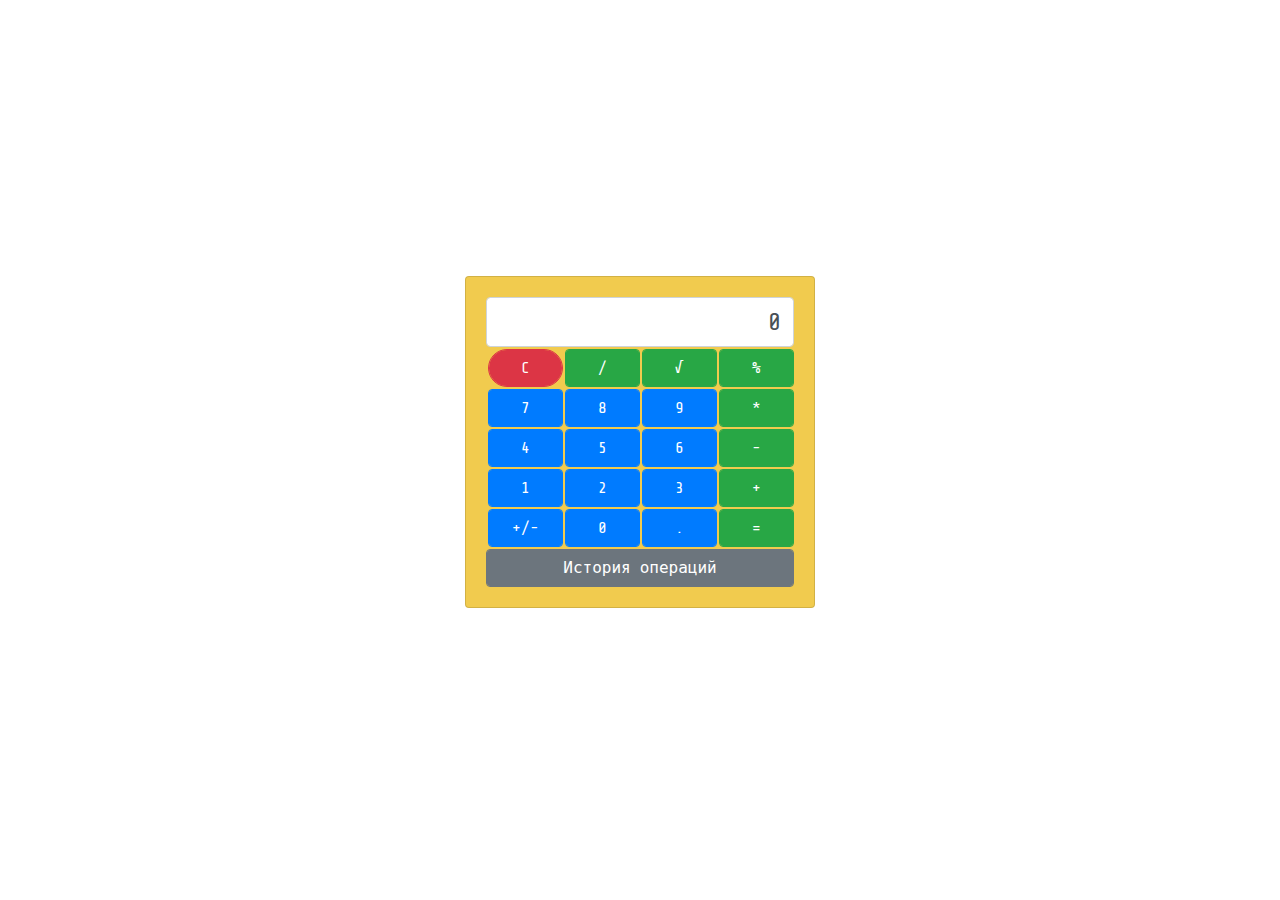
<file: index.html>
<!DOCTYPE html>
<html lang="en">
<head>
    <meta charset="UTF-8">
    <title>Калькулятор</title>
    <link rel="stylesheet" href="https://stackpath.bootstrapcdn.com/bootstrap/4.4.1/css/bootstrap.min.css"
          integrity="sha384-Vkoo8x4CGsO3+Hhxv8T/Q5PaXtkKtu6ug5TOeNV6gBiFeWPGFN9MuhOf23Q9Ifjh" crossorigin="anonymous">
    <link href="https://fonts.googleapis.com/css2?family=Share+Tech+Mono&display=swap" rel="stylesheet">
    <link rel="stylesheet" href="style.css" type="text/css"/>
</head>
<body>
<div class="container">
    <div class="row calc-row align-items-center">
        <div class="col col-md-4 offset-md-4">
            <div class="form-group">
                <div class="card" id="calc">
                    <div class="card-body">
                        <input class="form-control input-window" id="inputWindow" value="">
                        <div class="row no-gutters">
                            <div class="col btn_col">
                                <button class="btn btn-danger form-control" id="btn_clr">C</button>
                                </div>
                                <div class="col btn_col">
                                    <button class="btn btn-success form-control btn-numbers" id="btn_split">/</button>
                                    </div>
                                    <div class="col btn_col">
                                        <button class="btn btn-success form-control btn-numbers" id="btn_square">&radic;</button>
                                        </div>
                                        <div class="col btn_col">
                                            <button class="btn btn-success form-control btn-numbers" id="btn_percent">%</button>
                                            </div>
                        </div>
                        <div class="row no-gutters">
                            <div class="col btn_col">
                                <button class="btn btn-primary form-control btn-numbers" id="btn_7">7</button>
                                </div>
                                <div class="col btn_col">
                                    <button class="btn btn-primary form-control btn-numbers" id="btn_8">8</button>
                                    </div>
                                    <div class="col btn_col">
                                        <button class="btn btn-primary form-control btn-numbers" id="btn_9">9</button>
                                        </div>
                                        <div class="col btn_col">
                                            <button class="btn btn-success form-control btn-numbers" id="btn_multiply">*</button>
                                            </div>
                        </div>
                        <div class="row no-gutters">
                            <div class="col btn_col">
                                <button class="btn btn-primary form-control btn-numbers" id="btn_4">4</button>
                                </div>
                                <div class="col btn_col">
                                    <button class="btn btn-primary form-control btn-numbers" id="btn_5">5</button>
                                    </div>
                                    <div class="col btn_col">
                                        <button class="btn btn-primary form-control btn-numbers" id="btn_6">6</button>
                                        </div>
                                        <div class="col btn_col">
                                            <button class="btn btn-success form-control btn-numbers" id="btn_minus">-</button>
                                            </div>
                        </div>
                        <div class="row no-gutters">
                            <div class="col btn_col">
                                <button class="btn btn-primary form-control btn-numbers" id="btn_1">1</button>
                                </div>
                                <div class="col btn_col">
                                    <button class="btn btn-primary form-control btn-numbers" id="btn_2">2</button>
                                    </div>
                                    <div class="col btn_col">
                                        <button class="btn btn-primary form-control btn-numbers" id="btn_3">3</button>
                                        </div>
                                        <div class="col btn_col">
                                            <button class="btn btn-success form-control btn-numbers" id="btn_plus">+</button>
                                            </div>
                        </div>
                        
                        <div class="row no-gutters">
                            <div class="col btn_col">
                                <button class="btn btn-primary form-control btn-numbers" id="btn_unary">+/-</button>
                                </div>
                                <div class="col btn_col">
                                    <button class="btn btn-primary form-control btn-numbers" id="btn_0">0</button>
                                    </div>
                                    <div class="col btn_col">
                                        <button class="btn btn-primary form-control btn-numbers" id="btn_point">.</button>
                                        </div>
                                    <div class="col btn_col">
                                        <button class="btn btn-success form-control btn-numbers" id="btn_equally">=</button>
                                        </div>
                                                                
                        </div>
                        <div class="row no-gutters">
                            <div class="col btn_history">
                                <button class="btn btn-secondary form-control" id="btn_hist">История операций</button>
                                </div>
                    
                            <textarea class="form-control memo_text" id="textarea" rows="8"></textarea>
                            <button class="btn btn-secondary form-control" id="btn_hist_clr">Очистить историю</button>

                    </div>
                    </div>
                </div>
            </div>
        </div>
    </div>
</div>
<script src="script.js"></script>
</body>
</html>
</file>
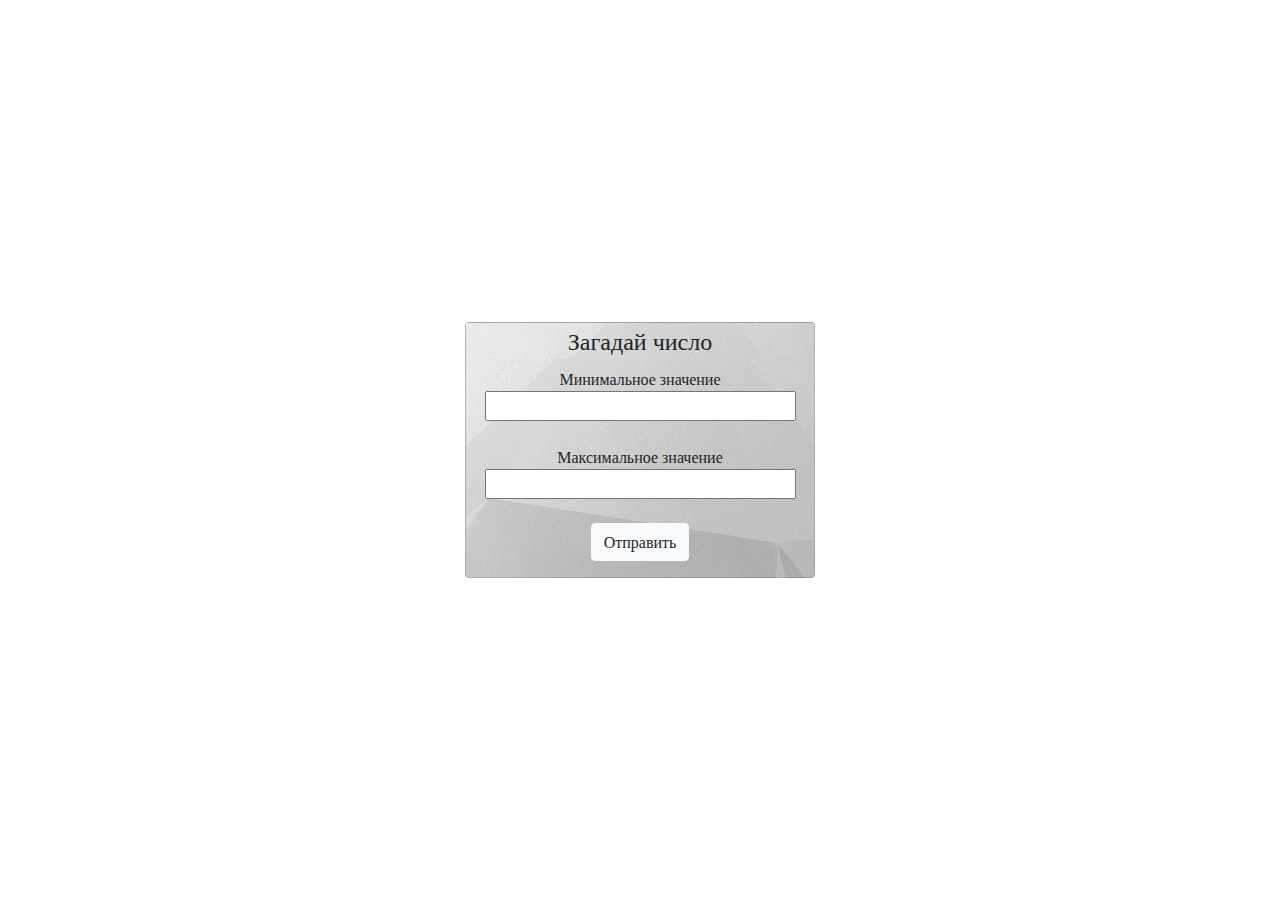
<file: 08_if_else/index.html>
<!DOCTYPE html>
<html lang="en">

<head>
    <meta charset="UTF-8">
    <title>Угадайка</title>
    <link rel="stylesheet" href="https://stackpath.bootstrapcdn.com/bootstrap/4.4.1/css/bootstrap.min.css"
        integrity="sha384-Vkoo8x4CGsO3+Hhxv8T/Q5PaXtkKtu6ug5TOeNV6gBiFeWPGFN9MuhOf23Q9Ifjh" crossorigin="anonymous">
    <link href="https://fonts.googleapis.com/css2?family=Open+Sans" rel="stylesheet">
    <link rel="stylesheet" href="style.css" type="text/css" />
    <link rel="preconnect" href="https://fonts.gstatic.com">
<link href="https://fonts.googleapis.com/css2?family=ZCOOL+KuaiLe&display=swap" rel="stylesheet">
</head>

<body>
    <div class="container">
        <div class="row game-card align-items-center">
            <div class="col col-md-4 offset-md-4">
                <div class="card text-center">
                    <div class="card-header" id="head">
                        <p class="m-0">Вопрос №<span id="orderNumberField">5</span></p>
                    </div>
                    <div class="card-body" id="bod1">
                        <div class="row no-gutters">
                            <div class="col">
                                <h3 class="card-title m-0"><span id="answerField">Вы загадали число 5?</span></h3>
                            </div>
                        </div>
                    </div>
                    <div class="card-body" id="bod2">
                        <div class="btn-group">
                            <button class="btn btn-outline-info" id="btnLess">&#129047;<br>меньше</button>
                            <button class="btn btn-outline-success btn-lg" id="btnEqual">Верно!</button>
                            <button class="btn btn-outline-info" id="btnOver">больше<br>&#129045;</button>
                        </div>
                    </div>
                    <div class="card-footer" id="foot">
                        <button class="btn btn-link" id="btnRetry">Заново</button>
                    </div>
                    <div class="container form" id="inputForm">
                        <div class="row">
                            <div class="col-md-12 col-md-offset-6">
                                <fieldset class="field">
                                    <legend class="text-center">Загадай число</legend>
                                    <div class="form-group">
                                        <label>Минимальное значение
                                            <input type="text" id="minValue" />
                                        </label>
                                    </div>
                                    <div class="form-group">
                                        <label>Максимальное значение
                                            <input type="text" id="maxValue" />
                                        </label>
                                    </div>
                                    <div class="form-group">
                                    </div>
                                    <div class="form-group">
                                        <input type="submit" class="btn btn-light center-block" id="buttonSend"
                                            value="Отправить" />
                                    </div>
                                </fieldset>
                            </div>
                        </div>
                    </div>
                    <div class="container message" id="FormMessage">
                        <div class="row">
                            <div class="col-md-12 col-md-offset-6">
                                <fieldset class="field">
                                    <legend class="text-center">Выбраный диапазон</legend>
                                    <div class="form-group">
                                        <label id="LabelMessage"></label>
                                    </div>
                                    
                                    <div class="form-group">
                                        <input type="submit" class="btn btn-light center-block" id="buttonMessage"
                                            value="Ок" />
                                    </div>
                                </fieldset>
                            </div>
                        </div>
                    </div>
                </div>
            </div>
        </div>
    </div>
    <script src="script.js"></script>
</body>

</html>
</file>
<file: style.css>
.calc-row {
    height: 100vh;
    font-family: 'Share Tech Mono', monospace;
}
.btn-danger {
    border-radius: 60px;
}
.input-window {
    
    text-align: end;
    font-size: x-large;
}
.card {
    background: rgb(241, 203, 78);
}
.btn_col {
    margin-top: 2px;
    margin-left: 2px;
   
}
.btn_history {
    margin-top: 2px;
    
}
.btn-info {
        
    font-size: 10px;
    
}
.memo_text {
    font-size: 14px;
    overflow-x: auto;
}
</file>
<file: 08_if_else/style.css>
.game-card {
    height: 100vh;
    font-family: 'ZCOOL KuaiLe', cursive;
}

.form {
    display: block;
    background: url(img/maxresdefault_live.jpg);
}
.text-center {
    background: url(img/maxresdefault_live.jpg);
}
.card-header,
.card-body,
.card-footer,
.message {
    display: none;
    
}
</file>
